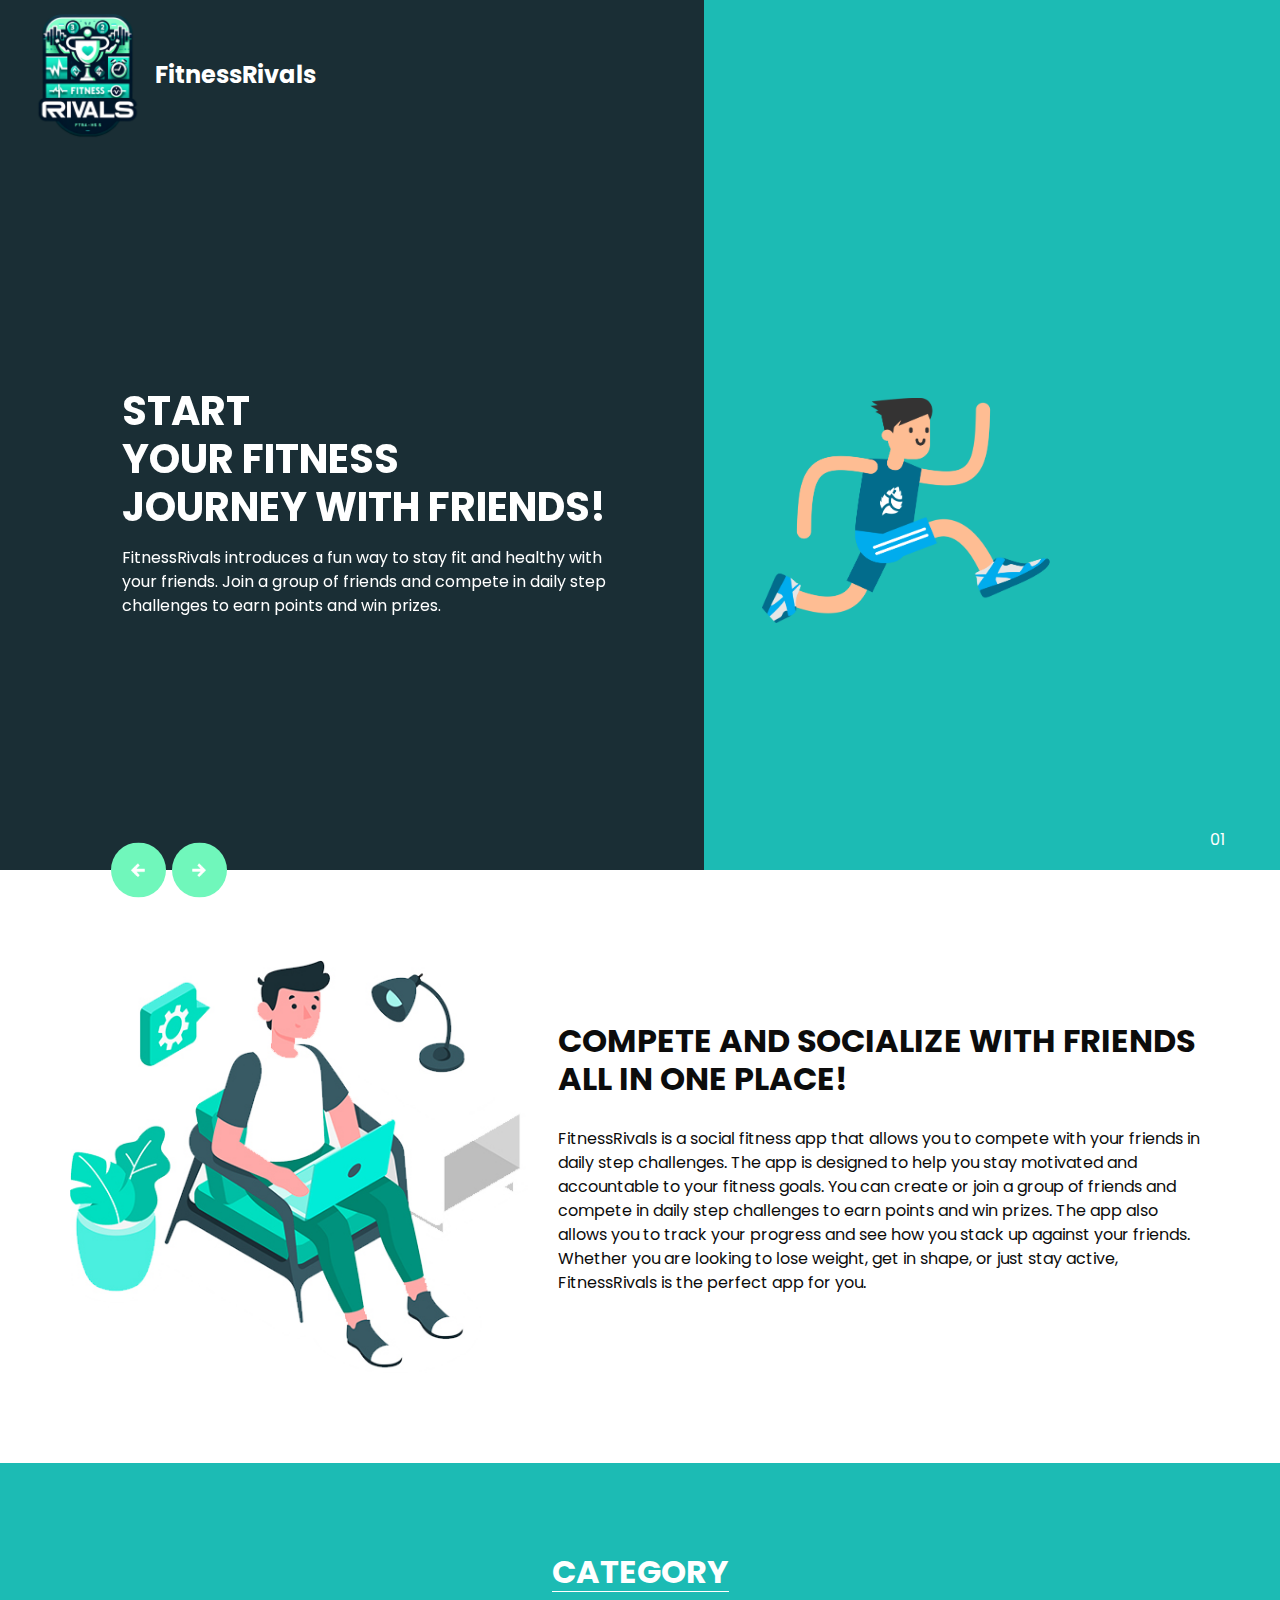
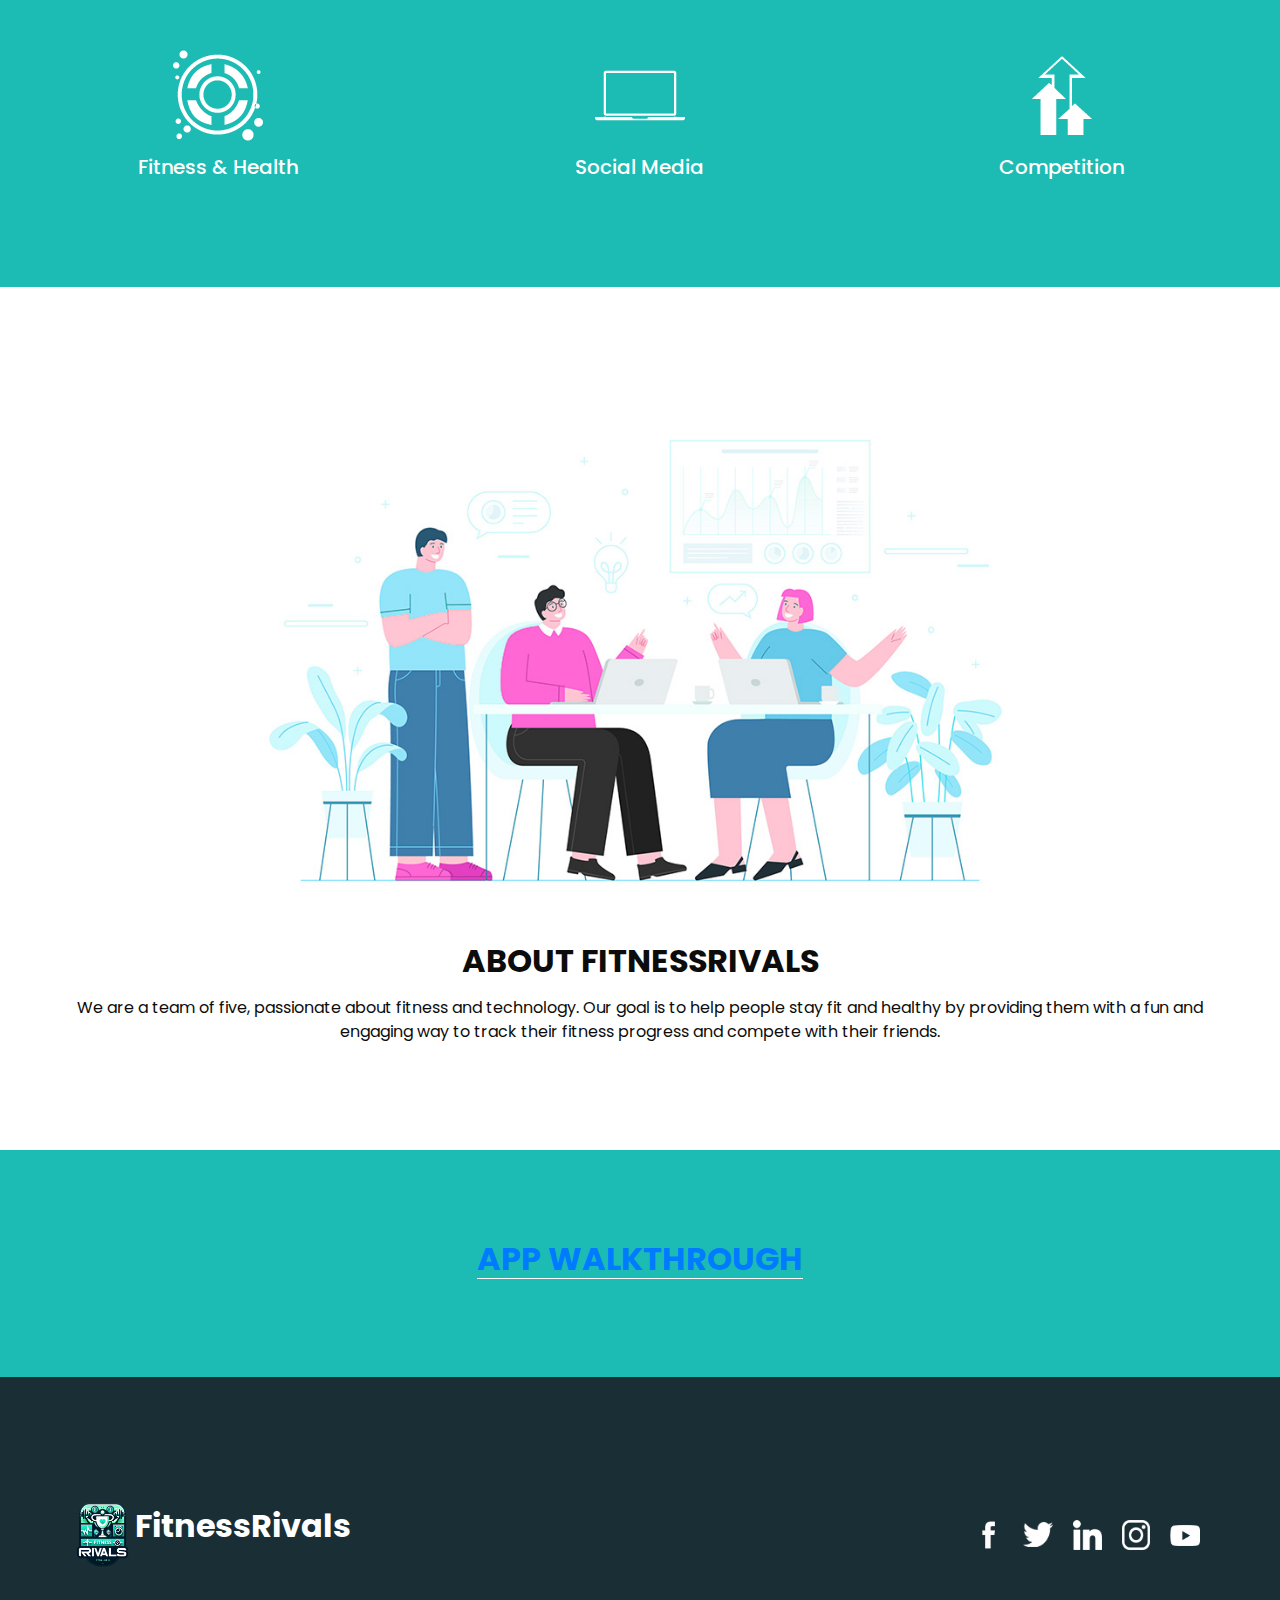
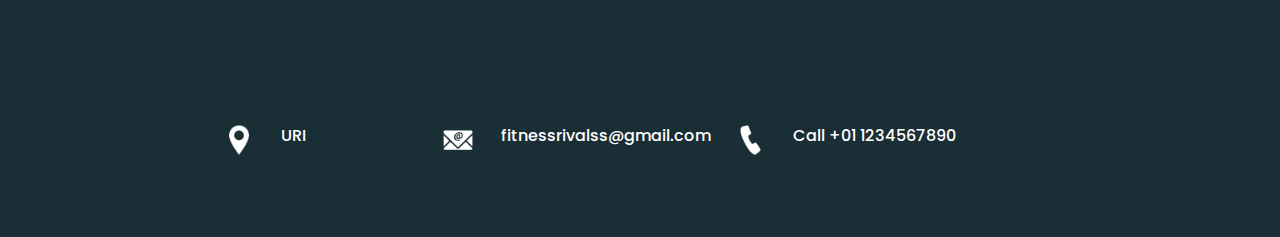
<file: docs/index.html>
<!DOCTYPE html>
<html>

<head>
  <!-- Basic -->
  <meta charset="utf-8" />
  <meta http-equiv="X-UA-Compatible" content="IE=edge" />
  <!-- Mobile Metas -->
  <meta name="viewport" content="width=device-width, initial-scale=1, shrink-to-fit=no" />
  <!-- Site Metas -->
  <meta name="keywords" content="" />
  <meta name="description" content="" />
  <meta name="author" content="" />

  <title>FitnessRivals</title>

  <!-- bootstrap core css -->
  <link rel="stylesheet" type="text/css" href="css/bootstrap.css" />

  <link href="https://fonts.googleapis.com/css?family=Poppins:400,700&display=swap" rel="stylesheet">
  <!-- Custom styles for this template -->
  <link href="css/style.css" rel="stylesheet" />
  <!-- responsive style -->
  <link href="css/responsive.css" rel="stylesheet" />
</head>

<body>
  <div class="hero_area">
    <!-- header section strats -->
    <header class="header_section">
      <div class="container-fluid">
        <nav class="navbar navbar-expand-lg custom_nav-container">
          <a class="navbar-brand" href="index.html">
            <img src="images/logo.png" alt="" />
            <span>
              FitnessRivals
            </span>
          </a>
        </nav>
      </div>
    </header>
    <!-- end header section -->
    <!-- slider section -->
    <section class="slider_section ">
      <div class="carousel_btn-container">
        <a class="carousel-control-prev" href="#carouselExampleIndicators" role="button" data-slide="prev">
          <span class="sr-only">Previous</span>
        </a>
        <a class="carousel-control-next" href="#carouselExampleIndicators" role="button" data-slide="next">
          <span class="sr-only">Next</span>
        </a>
      </div>
      <div id="carouselExampleIndicators" class="carousel slide" data-ride="carousel">
        <ol class="carousel-indicators">
          <li data-target="#carouselExampleIndicators" data-slide-to="0" class="active">01</li>
          <li data-target="#carouselExampleIndicators" data-slide-to="1">02</li>
          <li data-target="#carouselExampleIndicators" data-slide-to="2">03</li>
        </ol>
        <div class="carousel-inner">
          <div class="carousel-item active">
            <div class="container-fluid">
              <div class="row">
                <div class="col-md-5 offset-md-1">
                  <div class="detail-box">
                    <h1>
                      Start <br>
                      Your Fitness <br>
                      Journey With Friends!
                    </h1>
                    <p>
                      FitnessRivals introduces a fun way to stay fit and healthy with your friends. 
                      Join a group of friends and compete in daily step challenges to earn points and win prizes.
                    </p>
                  </div>
                </div>
                <div class="offset-md-1 col-md-4 img-container">
                  <div class="img-box">
                    <img src="images/run.png" alt="">
                  </div>
                </div>
              </div>
            </div>
          </div>

        </div>
      </div>
    </section>
    <!-- end slider section -->
  </div>

  <!-- experience section -->

  <section class="experience_section layout_padding">
    <div class="container">
      <div class="row">
        <div class="col-md-5">
          <div class="img-box">
            <img src="images/experience-img.jpg" alt="">
          </div>
        </div>
        <div class="col-md-7">
          <div class="detail-box">
            <div class="heading_container">
              <h2>
                Compete and Socialize with Friends all in One Place!
              </h2>
            </div>
            <p>
              FitnessRivals is a social fitness app that allows you to compete with your friends in daily step challenges. 
              The app is designed to help you stay motivated and accountable to your fitness goals. 
              You can create or join a group of friends and compete in daily step challenges to earn points and win prizes. 
              The app also allows you to track your progress and see how you stack up against your friends. 
              Whether you are looking to lose weight, get in shape, or just stay active, FitnessRivals is the perfect app for you.
            </p>
          </div>
        </div>

      </div>
    </div>
  </section>

  <!-- end experience section -->

  <!-- category section -->

  <section class="category_section layout_padding">
    <div class="container">
      <div class="heading_container">
        <h2>
          Category
        </h2>
      </div>
      <div class="category_container">
        <div class="box">
          <div class="img-box">
            <img src="images/c1.png" alt="">
          </div>
          <div class="detail-box">
            <h5>
              Fitness & Health
            </h5>
          </div>
        </div>
        <div class="box">
          <div class="img-box">
            <img src="images/c3.png" alt="">
          </div>
          <div class="detail-box">
            <h5>
              Social Media
            </h5>
          </div>
        </div>
        <div class="box">
          <div class="img-box">
            <img src="images/c5.png" alt="">
          </div>
          <div class="detail-box">
            <h5>
              Competition
            </h5>
          </div>
        </div>
      </div>
    </div>
  </section>

  <!-- end category section -->

  <!-- about section -->

  <section class="about_section layout_padding">
    <div class="container">
      <div class="row">
        <div class="col-md-10 col-lg-9 mx-auto">
          <div class="img-box">
            <img src="images/about-img.jpg" alt="">
          </div>
        </div>
      </div>
      <div class="detail-box">
        <h2>
          About FitnessRivals
        </h2>
        <p>
          We are a team of five, passionate about fitness and technology. Our goal is to help people stay fit and healthy by providing them with a fun and engaging way to track their fitness progress and compete with their friends.
        </p>
      </div>
    </div>
  </section>

  <!-- end about section -->

  <!-- Walkthrough section -->

  <section class="category_section layout_padding">
    <div class="container">
      <div class="heading_container">
        <h2>
          <a href="walkthrough.html">App Walkthrough</a>
        </h2>
      </div>
    </div>
  </section>


  <!-- info section -->

  <section class="info_section ">
    <div class="info_container layout_padding-top">
      <div class="container">
        <div class="info_top">
          <div class="info_logo">
            <img src="images/logo.png" alt="" />
            <span>
              FitnessRivals
            </span>
          </div>
          <div class="social_box">
            <a href="#">
              <img src="images/fb.png" alt="">
            </a>
            <a href="#">
              <img src="images/twitter.png" alt="">
            </a>
            <a href="#">
              <img src="images/linkedin.png" alt="">
            </a>
            <a href="#">
              <img src="images/instagram.png" alt="">
            </a>
            <a href="#">
              <img src="images/youtube.png" alt="">
            </a>
          </div>
        </div>
        <div class="row">
          <div class="col-lg-9 col-md-10 mx-auto">
            <div class="info_contact layout_padding2">
              <div class="row">
                <div class="col-md-3">
                  <a href="#" class="link-box">
                    <div class="img-box">
                      <img src="images/location.png" alt="">
                    </div>
                    <div class="detail-box">
                      <h6>
                        URI
                      </h6>
                    </div>
                  </a>
                </div>
                <div class="col-md-4">
                  <a href="#" class="link-box">
                    <div class="img-box">
                      <img src="images/mail.png" alt="">
                    </div>
                    <div class="detail-box">
                      <h6>
                        fitnessrivalss@gmail.com
                      </h6>
                    </div>
                  </a>
                </div>
                <div class="col-md-5">
                  <a href="#" class="link-box">
                    <div class="img-box">
                      <img src="images/call.png" alt="">
                    </div>
                    <div class="detail-box">
                      <h6>
                        Call +01 1234567890
                      </h6>
                    </div>
                  </a>
                </div>
              </div>
            </div>
          </div>
        </div>

      </div>
    </div>
  </section>

  <!-- end info section -->

  <script src="js/jquery-3.4.1.min.js"></script>
  <script src="js/bootstrap.js"></script>
  <script src="js/custom.js"></script>

</body>
</body>
</html>
</file>
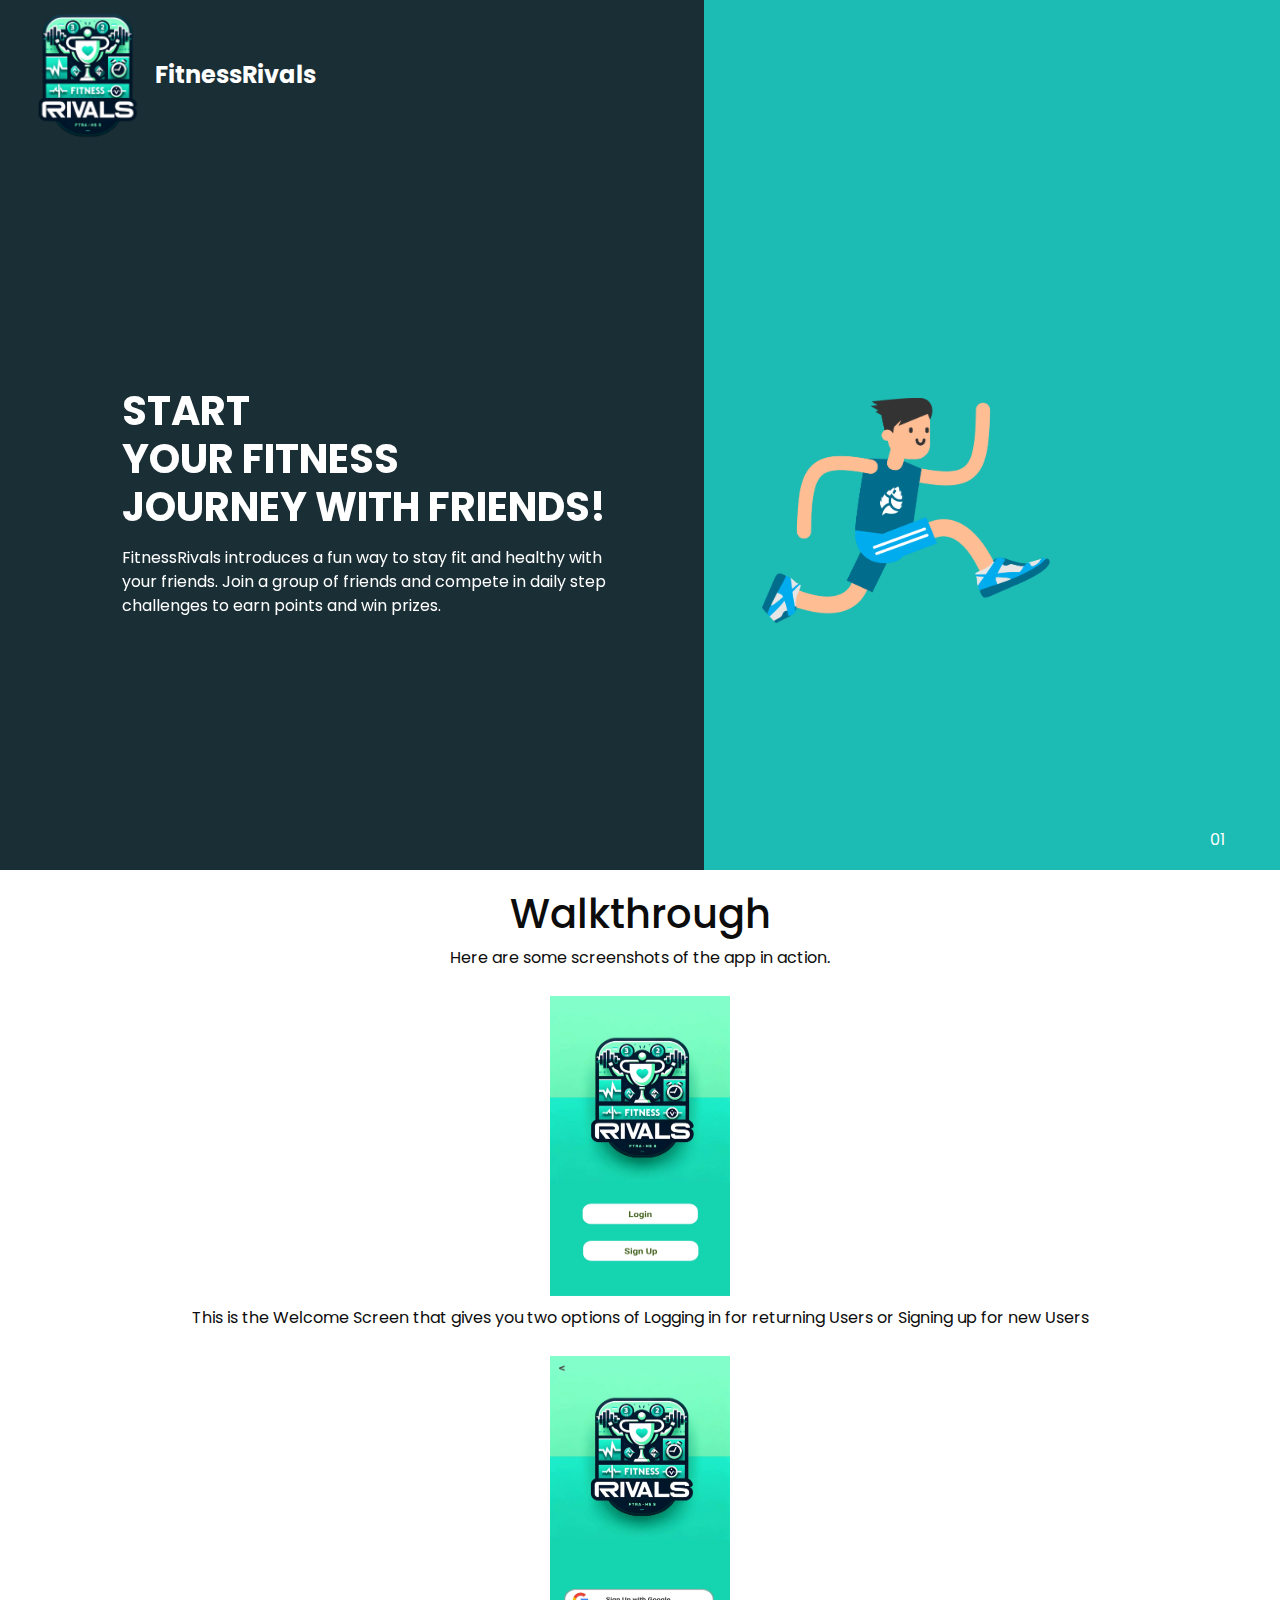
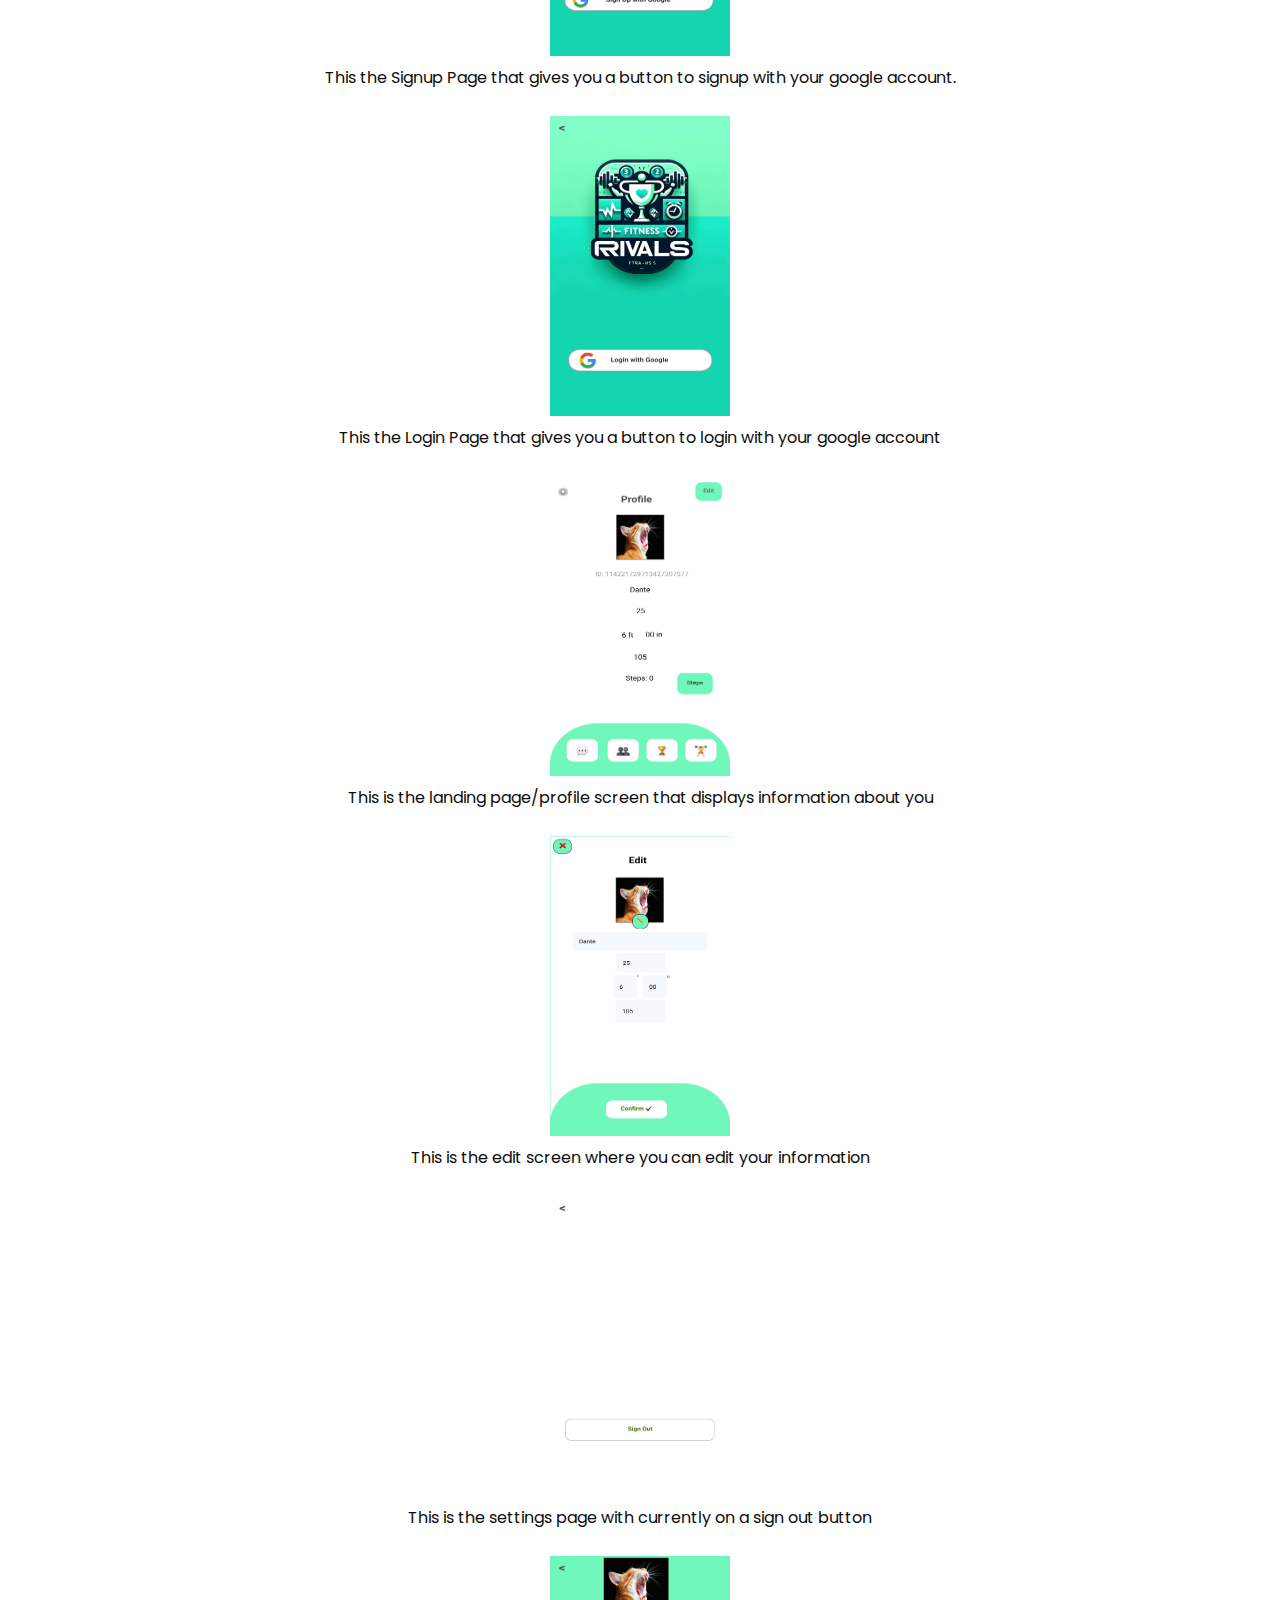
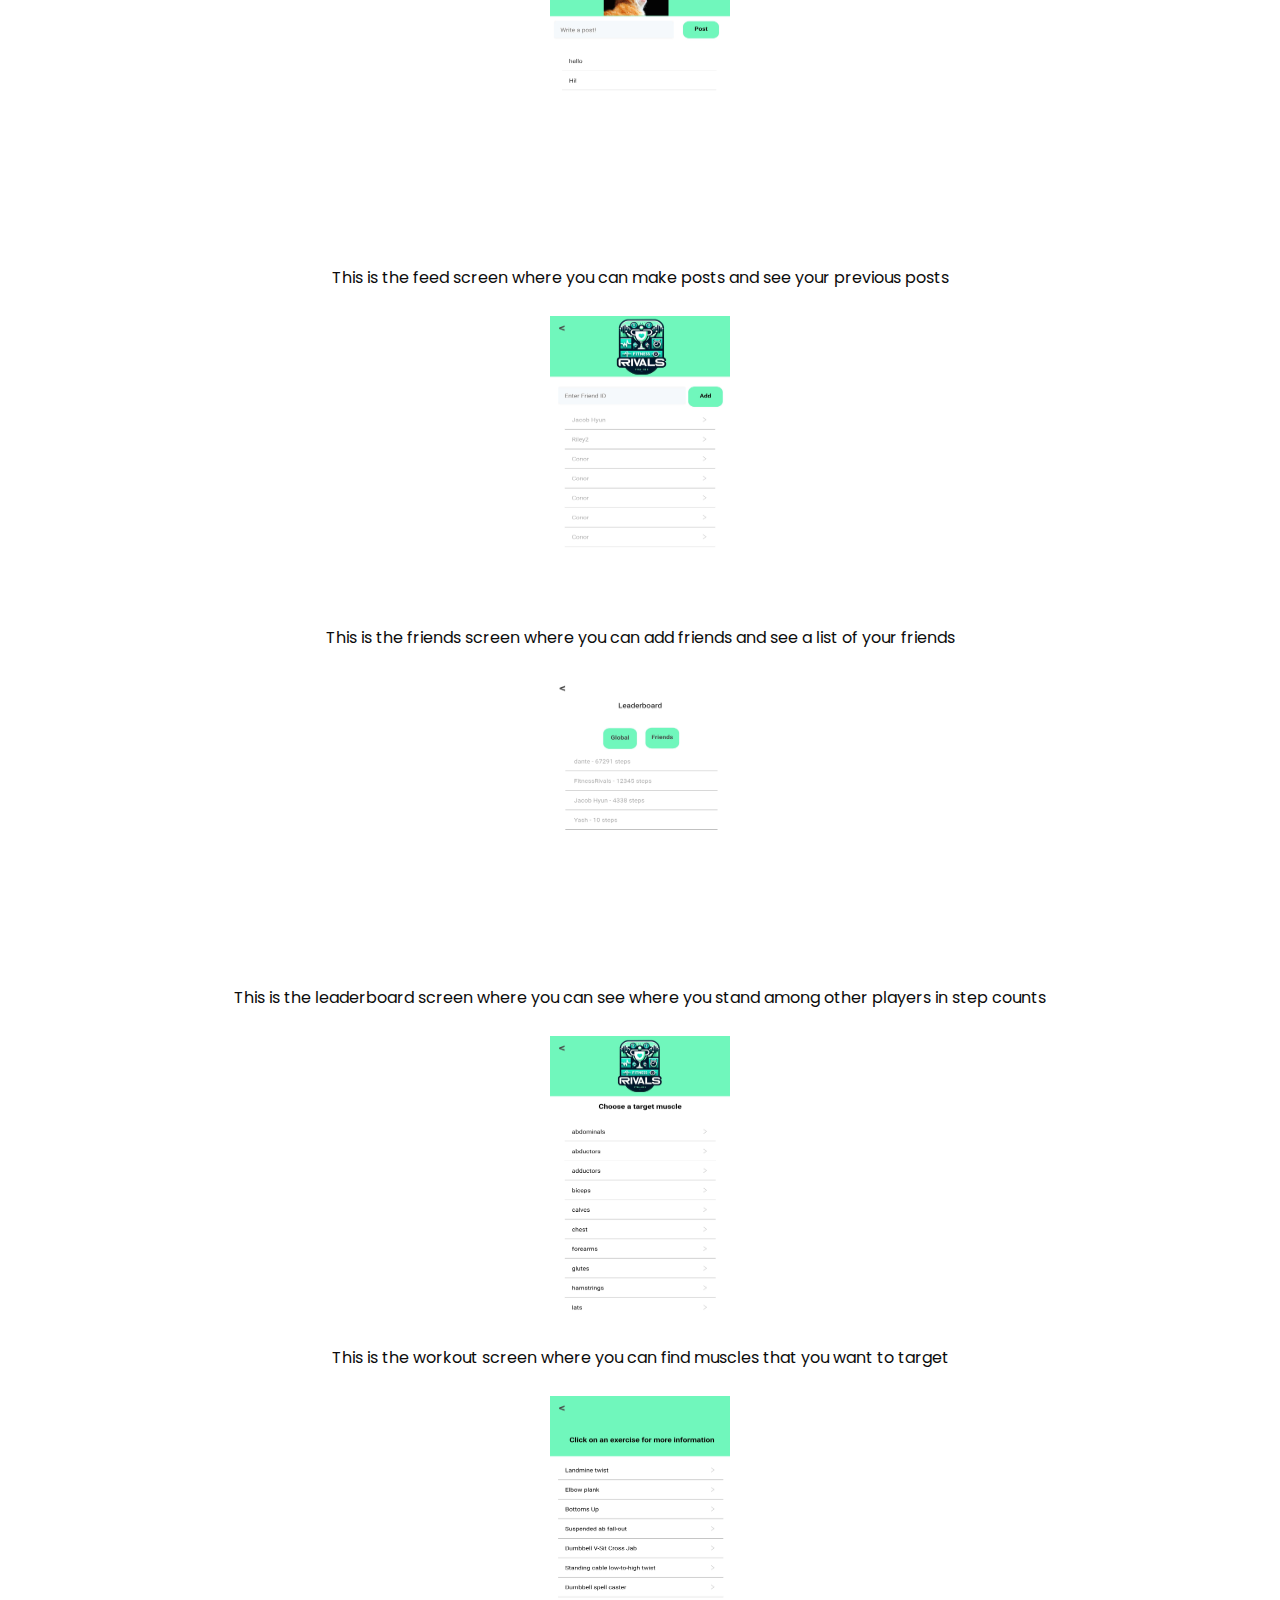
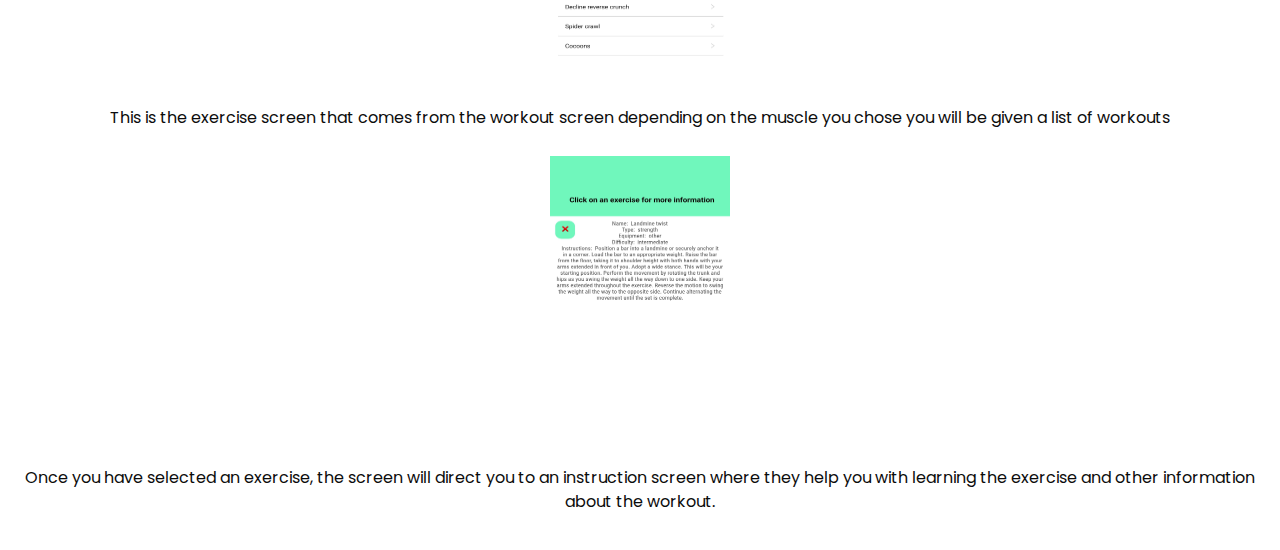
<file: docs/walkthrough.html>
<!DOCTYPE html>
<html>

<head>
  <!-- Basic -->
  <meta charset="utf-8" />
  <meta http-equiv="X-UA-Compatible" content="IE=edge" />
  <!-- Mobile Metas -->
  <meta name="viewport" content="width=device-width, initial-scale=1, shrink-to-fit=no" />
  <!-- Site Metas -->
  <meta name="keywords" content="" />
  <meta name="description" content="" />
  <meta name="author" content="" />

  <title>FitnessRivals</title>

  <!-- bootstrap core css -->
  <link rel="stylesheet" type="text/css" href="css/bootstrap.css" />

  <link href="https://fonts.googleapis.com/css?family=Poppins:400,700&display=swap" rel="stylesheet">
  <!-- Custom styles for this template -->
  <link href="css/style.css" rel="stylesheet" />
  <!-- responsive style -->
  <link href="css/responsive.css" rel="stylesheet" />
</head>

<body>
  <div class="hero_area">
    <!-- header section strats -->
    <header class="header_section">
      <div class="container-fluid" >
        <nav class="navbar navbar-expand-lg custom_nav-container">
          <a class="navbar-brand" href="index.html">
            <img src="images/logo.png" alt="" />
            <span>
              FitnessRivals
            </span>
          </a>
        </nav>
      </div>
    </header>
    <!-- slider section -->
    <section class="slider_section ">
        <div id="carouselExampleIndicators" class="carousel slide" data-ride="carousel">
          <ol class="carousel-indicators">
            <li data-target="#carouselExampleIndicators" data-slide-to="0" class="active">01</li>
            <li data-target="#carouselExampleIndicators" data-slide-to="1">02</li>
            <li data-target="#carouselExampleIndicators" data-slide-to="2">03</li>
          </ol>
          <div class="carousel-inner">
            <div class="carousel-item active">
              <div class="container-fluid">
                <div class="row">
                  <div class="col-md-5 offset-md-1">
                    <div class="detail-box">
                      <h1>
                        Start <br>
                        Your Fitness <br>
                        Journey With Friends!
                      </h1>
                      <p>
                        FitnessRivals introduces a fun way to stay fit and healthy with your friends. 
                        Join a group of friends and compete in daily step challenges to earn points and win prizes.
                      </p>
                    </div>
                  </div>
                  <div class="offset-md-1 col-md-4 img-container">
                    <div class="img-box">
                      <img src="images/run.png" alt="">
                    </div>
                  </div>
                </div>
              </div>
            </div>
  
          </div>
        </div>
      </section>
      <!-- end slider section -->
    </div>
  </div>

    <!-- end header section -->
    <div class="walkthrough" >
        <style>
          .walkthrough {
            padding: 20px;
            text-align: center;
          }
          .walkthrough img {
            margin: 10px;
          }
        </style>
        <h1>Walkthrough</h1>
        <p>Here are some screenshots of the app in action.</p>
        <!-- end header section -->
        <img src="images/ss1.jpg" alt="Screenshot 1" width="180" height="300">
        <p>This is the Welcome Screen that gives you two options of Logging in for returning Users or Signing up for new Users</p>
        <img src="images/ss2.jpg" alt="Screenshot 2" width="180" height="300">
        <p>This the Signup Page that gives you a button to signup with your google account.</p>
        <img src="images/ss3.jpg" alt="Screenshot 3" width="180" height="300">
        <p>This the Login Page that gives you a button to login with your google account</p>
        <img src="images/ss4.jpg" alt="Screenshot 4" width="180" height="300">
        <p>This is the landing page/profile screen that displays information about you</p>
        <img src="images/ss5.jpg" alt="Screenshot 5" width="180" height="300">
        <p>This is the edit screen where you can edit your information</p>
        <img src="images/ss6.jpg" alt="Screenshot 6" width="180" height="300">
        <p>This is the settings page with currently on a sign out button</p>
        <img src="images/ss7.jpg" alt="Screenshot 7" width="180" height="300">
        <p>This is the feed screen where you can make posts and see your previous posts</p>
        <img src="images/ss8.jpg" alt="Screenshot 8" width="180" height="300">
        <p>This is the friends screen where you can add friends and see a list of your friends</p>
        <img src="images/ss9.jpg" alt="Screenshot 9" width="180" height="300">
        <p>This is the leaderboard screen where you can see where you stand among other players in step counts</p>
        <img src="images/ss10.jpg" alt="Screenshot 10" width="180" height="300">
        <p>This is the workout screen where you can find muscles that you want to target</p>
        <img src="images/ss11.jpg" alt="Screenshot 11" width="180" height="300">
        <p>This is the exercise screen that comes from the workout screen depending on the muscle you chose you will be given a list of workouts</p>
        <img src="images/ss12.jpg" alt="Screenshot 12" width="180" height="300">
        <p>Once you have selected an exercise, the screen will direct you to an instruction screen where they help you with learning the exercise and other information about the workout.</p>
    </div>
</body>
</body>
</html>
</file>
<file: docs/css/style.css>
body {
  font-family: 'Poppins', sans-serif;
  color: #0c0c0c;
  background-color: #ffffff;
}

.layout_padding {
  padding-top: 90px;
  padding-bottom: 90px;
}

.layout_padding2 {
  padding: 45px 0;
}

.layout_padding2-top {
  padding-top: 45px;
  padding-bottom: 45px;
}

.layout_padding2-bottom {
  padding-bottom: 45px;
}

.layout_padding-top {
  padding-top: 90px;
}

.layout_padding-bottom {
  padding-bottom: 90px;
}

.heading_container {
  display: -webkit-box;
  display: -ms-flexbox;
  display: flex;
}

.heading_container h2 {
  font-weight: bold;
  text-transform: uppercase;
}

/*header section*/
.hero_area {
  height: calc(100vh - 30px);
  background: -webkit-gradient(linear, left top, right top, color-stop(55%, #1a2e35), color-stop(55%, #1cbbb4));
  background: linear-gradient(to right, #1a2e35 55%, #1cbbb4 55%);
  display: -webkit-box;
  display: -ms-flexbox;
  display: flex;
  -webkit-box-orient: vertical;
  -webkit-box-direction: normal;
      -ms-flex-direction: column;
          flex-direction: column;
  position: relative;
}

.sub_page .hero_area {
  height: auto;
  background: none;
  background-color: #1a2e35;
}

.hero_area.sub_pages {
  height: auto;
}

.header_section {
  overflow-x: hidden;
}

.header_section .container-fluid {
  padding-right: 25px;
  padding-left: 25px;
}

.header_section .nav_container {
  margin: 0 auto;
}

.header_section .user_option {
  display: -webkit-box;
  display: -ms-flexbox;
  display: flex;
  -webkit-box-align: center;
      -ms-flex-align: center;
          align-items: center;
}

.header_section .user_option a {
  display: -webkit-box;
  display: -ms-flexbox;
  display: flex;
  color: #ffffff;
  -webkit-box-align: center;
      -ms-flex-align: center;
          align-items: center;
}

.header_section .user_option a img {
  min-width: 20px;
  height: 20px;
  margin-right: 5px;
}

.custom_nav-container.navbar-expand-lg .navbar-nav .nav-item .nav-link {
  padding: 10px 15px;
  color: #ffffff;
  text-align: center;
}

a,
a:hover,
a:focus {
  text-decoration: none;
}

a:hover,
a:focus {
  color: initial;
}

.btn,
.btn:focus {
  outline: none !important;
  -webkit-box-shadow: none;
          box-shadow: none;
}

.custom_nav-container .nav_search-btn {
  background-image: url(../images/search-icon.png);
  background-size: 17px;
  background-repeat: no-repeat;
  background-position-y: 7px;
  width: 35px;
  height: 35px;
  padding: 0;
  border: none;
}

.custom_nav-container form {
  padding-top: 7px;
}

.navbar-brand {
  margin-right: 5%;
  display: -webkit-box;
  display: -ms-flexbox;
  display: flex;
  -webkit-box-align: center;
      -ms-flex-align: center;
          align-items: center;
}

.navbar-brand img {
  width: 125px;
  margin-right: 5px;
}

.navbar-brand span {
  font-weight: bold;
  color: #ffffff;
  font-size: 24px;
}

.custom_nav-container {
  z-index: 99999;
  padding: 0;
  height: 150px;
}

.custom_nav-container .navbar-toggler {
  outline: none;
}

.custom_nav-container .navbar-toggler .navbar-toggler-icon {
  background-image: url(../images/menu.png);
  background-size: 30px;
  width: 32px;
  height: 32px;
}

.lg_toggl-btn {
  background-color: transparent;
  border: none;
  outline: none;
  width: 56px;
  height: 40px;
  cursor: pointer;
}

.lg_toggl-btn:focus {
  outline: none;
}

.login_btn-container {
  padding-top: 30px;
}

.login_btn-container a {
  color: #1cbbb4;
  text-transform: uppercase;
}

/*end header section*/
/* slider section */
.slider_section {
  -webkit-box-flex: 1;
      -ms-flex: 1;
          flex: 1;
  display: -webkit-box;
  display: -ms-flexbox;
  display: flex;
  -webkit-box-align: center;
      -ms-flex-align: center;
          align-items: center;
  position: relative;
}

.slider_section .row {
  -webkit-box-align: center;
      -ms-flex-align: center;
          align-items: center;
}

.slider_section .row > div {
  position: unset;
}

.slider_section .detail-box h1 {
  color: #ffffff;
  font-weight: bold;
  text-transform: uppercase;
}

.slider_section .detail-box p {
  color: #ffffff;
  margin-top: 15px;
}

.slider_section .detail-box .btn-box {
  display: -webkit-box;
  display: -ms-flexbox;
  display: flex;
  -ms-flex-wrap: wrap;
      flex-wrap: wrap;
  margin: 45px -5px 0 -5px;
}

.slider_section .detail-box .btn-box a {
  text-align: center;
  width: 165px;
  font-size: 15px;
  margin: 5px;
}

.slider_section .detail-box .btn-box .btn-1 {
  display: inline-block;
  padding: 10px 0;
  background-color: #70F7BB;
  color: #0c0c0c;
  -webkit-transition: all 0.3s;
  transition: all 0.3s;
  border: 1px solid transparent;
  border-radius: 0;
}

.slider_section .detail-box .btn-box .btn-1:hover {
  background-color: transparent;
  border-color: #70F7BB;
  color: #70F7BB;
}

.slider_section .detail-box .btn-box .btn-2 {
  display: inline-block;
  padding: 10px 0;
  background-color: #ffffff;
  color: #252525;
  -webkit-transition: all 0.3s;
  transition: all 0.3s;
  border: 1px solid transparent;
  border-radius: 0;
}

.slider_section .detail-box .btn-box .btn-2:hover {
  background-color: transparent;
  border-color: #ffffff;
  color: #ffffff;
}

.slider_section .img-container .img-box img {
  width: 100%;
}

.slider_section #carouselExampleIndicators {
  position: unset;
  width: 100%;
}

.slider_section .carousel_btn-container {
  width: 120px;
  position: absolute;
  bottom: 0;
  display: -webkit-box;
  display: -ms-flexbox;
  display: flex;
  -webkit-box-pack: justify;
      -ms-flex-pack: justify;
          justify-content: space-between;
  left: 8.5%;
  z-index: 999;
  -webkit-transform: translateY(50%);
          transform: translateY(50%);
}

.slider_section .carousel_btn-container .carousel-control-prev,
.slider_section .carousel_btn-container .carousel-control-next {
  position: relative;
  width: 55px;
  height: 55px;
  border: none;
  border-radius: 100%;
  opacity: 1;
  background-repeat: no-repeat;
  background-size: 14px;
  background-position: center;
  background-color: #70F7BB;
  margin: 2px;
}

.slider_section .carousel_btn-container .carousel-control-prev:hover,
.slider_section .carousel_btn-container .carousel-control-next:hover {
  background-color: #1cbbb4;
}

.slider_section .carousel_btn-container .carousel-control-prev {
  background-image: url(../images/prev.png);
}

.slider_section .carousel_btn-container .carousel-control-next {
  background-image: url(../images/next.png);
}

.slider_section ol.carousel-indicators {
  margin: 0;
  width: 75px;
  bottom: 45px;
  left: initial;
  right: 25px;
}

.slider_section ol.carousel-indicators li {
  border-radius: 100%;
  text-indent: 0px;
  text-align: center;
  line-height: 55px;
  color: #ffffff;
  background-color: transparent;
  opacity: 1;
  display: none;
}

.slider_section ol.carousel-indicators li.active {
  display: block;
}

.experience_section .row {
  -webkit-box-align: center;
      -ms-flex-align: center;
          align-items: center;
}

.experience_section .detail-box p {
  margin-top: 20px;
}

.experience_section .detail-box .btn-box {
  display: -webkit-box;
  display: -ms-flexbox;
  display: flex;
  -ms-flex-wrap: wrap;
      flex-wrap: wrap;
  margin: 45px -5px 0 -5px;
}

.experience_section .detail-box .btn-box a {
  text-align: center;
  width: 165px;
  font-size: 15px;
  margin: 5px;
}

.experience_section .detail-box .btn-box .btn-1 {
  display: inline-block;
  padding: 10px 0;
  background-color: #70F7BB;
  color: #0c0c0c;
  -webkit-transition: all 0.3s;
  transition: all 0.3s;
  border: 1px solid transparent;
  border-radius: 0;
}

.experience_section .detail-box .btn-box .btn-1:hover {
  background-color: transparent;
  border-color: #70F7BB;
  color: #0c0c0c;
}

.experience_section .detail-box .btn-box .btn-2 {
  display: inline-block;
  padding: 10px 0;
  background-color: #1a2e35;
  color: #ffffff;
  -webkit-transition: all 0.3s;
  transition: all 0.3s;
  border: 1px solid transparent;
  border-radius: 0;
}

.experience_section .detail-box .btn-box .btn-2:hover {
  background-color: transparent;
  border-color: #1a2e35;
  color: #1a2e35;
}

.experience_section .img-box img {
  width: 100%;
}

.category_section {
  background-color: #1cbbb4;
  color: #ffffff;
  text-align: center;
}

.category_section .heading_container {
  -webkit-box-pack: center;
      -ms-flex-pack: center;
          justify-content: center;
}

.category_section .heading_container h2 {
  border-bottom: 1px solid #ffffff;
}

.category_section .category_container {
  display: -webkit-box;
  display: -ms-flexbox;
  display: flex;
  -ms-flex-wrap: wrap;
      flex-wrap: wrap;
  -webkit-box-pack: justify;
      -ms-flex-pack: justify;
          justify-content: space-between;
  margin-top: 25px;
}

.category_section .category_container .box {
  display: -webkit-box;
  display: -ms-flexbox;
  display: flex;
  -webkit-box-orient: vertical;
  -webkit-box-direction: normal;
      -ms-flex-direction: column;
          flex-direction: column;
  -webkit-box-align: center;
      -ms-flex-align: center;
          align-items: center;
  margin: 10px 0;
  min-width: 130px;
  -ms-flex-preferred-size: 26%;
      flex-basis: 26%;
}

.category_section .category_container .box .img-box {
  width: 120px;
  height: 120px;
  display: -webkit-box;
  display: -ms-flexbox;
  display: flex;
  -webkit-box-pack: center;
      -ms-flex-pack: center;
          justify-content: center;
  -webkit-box-align: center;
      -ms-flex-align: center;
          align-items: center;
}

.about_section {
  text-align: center;
}

.about_section .img-box img {
  width: 100%;
}

.about_section .detail-box h2 {
  font-weight: bold;
  text-transform: uppercase;
}

.about_section .detail-box p {
  margin-top: 15px;
}

.about_section .detail-box a {
  display: inline-block;
  padding: 10px 45px;
  background-color: #70F7BB;
  color: #0c0c0c;
  -webkit-transition: all 0.3s;
  transition: all 0.3s;
  border: 1px solid transparent;
  border-radius: 0;
  margin-top: 25px;
}

.about_section .detail-box a:hover {
  background-color: transparent;
  border-color: #70F7BB;
  color: #0c0c0c;
}

.freelance_section .row {
  -webkit-box-align: center;
      -ms-flex-align: center;
          align-items: center;
}

.freelance_section .tab_container .t-link-box {
  margin: 25px 0;
  display: -webkit-box;
  display: -ms-flexbox;
  display: flex;
  -webkit-box-align: center;
      -ms-flex-align: center;
          align-items: center;
  cursor: pointer;
}

.freelance_section .tab_container .t-link-box .img-box {
  width: 90px;
  height: 90px;
  min-width: 90px;
  min-height: 90px;
  display: -webkit-box;
  display: -ms-flexbox;
  display: flex;
  -webkit-box-pack: center;
      -ms-flex-pack: center;
          justify-content: center;
  -webkit-box-align: center;
      -ms-flex-align: center;
          align-items: center;
  background-color: #1a2e35;
  border-radius: 100%;
  margin-right: 35px;
}

.freelance_section .tab_container .t-link-box .img-box img {
  width: auto;
  height: auto;
  max-width: 45px;
  max-height: 45px;
}

.freelance_section .tab_container .t-link-box .detail-box h5 {
  font-weight: bold;
  color: #ff4f5a;
}

.freelance_section .tab_container .t-link-box .detail-box h3 {
  font-weight: bold;
  color: #252525;
}

.freelance_section .tab_container .t-link-box[aria-expanded="true"] .img-box, .freelance_section .tab_container .t-link-box:hover .img-box {
  background-color: #1cbbb4;
}

.freelance_section .img-box img {
  width: 100%;
}

.client_section .heading_container {
  -webkit-box-pack: center;
      -ms-flex-pack: center;
          justify-content: center;
  margin-bottom: 25px;
}

.client_section .detail-box {
  text-align: center;
  margin: 25px 35px;
  padding: 45px 65px 35px 65px;
  -webkit-box-shadow: 0px 0px 20px 0 rgba(0, 0, 0, 0.2);
          box-shadow: 0px 0px 20px 0 rgba(0, 0, 0, 0.2);
}

.client_section .detail-box h4 {
  font-weight: bold;
}

.client_section .detail-box p {
  margin-top: 15px;
  margin-bottom: 25px;
}

.client_section .carousel-control-prev,
.client_section .carousel-control-next {
  top: 50%;
  width: 65px;
  height: 65px;
  border: none;
  border-radius: 100%;
  opacity: 1;
  background-repeat: no-repeat;
  background-size: 10px;
  background-position: center;
  background-color: #1a2e35;
  margin: 2px;
  -webkit-transform: translateY(-50%);
          transform: translateY(-50%);
}

.client_section .carousel-control-prev {
  background-image: url(../images/prev-angle.png);
}

.client_section .carousel-control-next {
  background-image: url(../images/next-angle.png);
}

/* info section */
.info_section {
  position: relative;
  background-color: #1a2e35;
  color: #ffffff;
}

.info_section .heading_container {
  margin-bottom: 45px;
}

.info_section h5 {
  text-transform: uppercase;
  font-weight: bold;
  margin-bottom: 20px;
}

.info_section .info_top {
  display: -webkit-box;
  display: -ms-flexbox;
  display: flex;
  -webkit-box-align: center;
      -ms-flex-align: center;
          align-items: center;
  -webkit-box-pack: justify;
      -ms-flex-pack: justify;
          justify-content: space-between;
  margin-top: 35px;
  margin-bottom: 75px;
}

.info_section .info_top .info_logo {
  display: -webkit-box;
  display: -ms-flexbox;
  display: flex;
}

.info_section .info_top .info_logo img {
  width: 65px;
}

.info_section .info_top .info_logo span {
  color: #ffffff;
  font-weight: bold;
  font-size: 32px;
}

.info_section .info_top .social_box {
  display: -webkit-box;
  display: -ms-flexbox;
  display: flex;
  -webkit-box-align: center;
      -ms-flex-align: center;
          align-items: center;
}

.info_section .info_top .social_box a {
  margin: 0 10px;
}

.info_section .info_top .social_box a img {
  width: auto;
  height: auto;
  max-width: 30px;
  max-height: 30px;
}

.info_section a {
  text-transform: none;
}

.info_section ul {
  padding: 0;
}

.info_section ul li {
  list-style-type: none;
  margin: 3px 0;
}

.info_section ul li a {
  color: #ffffff;
}

.info_section .info_link-box {
  display: -webkit-box;
  display: -ms-flexbox;
  display: flex;
  -webkit-box-orient: vertical;
  -webkit-box-direction: normal;
      -ms-flex-direction: column;
          flex-direction: column;
}

.info_section .info_form form input {
  outline: none;
  width: 100%;
  padding: 7px 10px;
}

.info_section .info_form form button {
  display: inline-block;
  padding: 8px 40px;
  background-color: #70F7BB;
  color: #0c0c0c;
  -webkit-transition: all 0.3s;
  transition: all 0.3s;
  border: 1px solid transparent;
  border-radius: 0;
  border: 1.5px solid #ffffff;
  margin-top: 15px;
  text-transform: uppercase;
  font-size: 15px;
}

.info_section .info_form form button:hover {
  background-color: transparent;
  border-color: #70F7BB;
  color: #70F7BB;
}

.info_section .info_contact .link-box {
  display: -webkit-box;
  display: -ms-flexbox;
  display: flex;
  -webkit-box-align: center;
      -ms-flex-align: center;
          align-items: center;
  margin: 30px 0;
  color: #ffffff;
}

.info_section .info_contact .link-box .img-box {
  display: -webkit-box;
  display: -ms-flexbox;
  display: flex;
  -webkit-box-pack: center;
      -ms-flex-pack: center;
          justify-content: center;
  -webkit-box-align: center;
      -ms-flex-align: center;
          align-items: center;
  min-width: 45px;
  min-height: 45px;
  margin-right: 20px;
}

.info_section .info_contact .link-box .img-box img {
  width: auto;
  height: auto;
  max-width: 30px;
  max-height: 30px;
}

/* end info section */
/* footer section*/
.footer_section {
  display: -webkit-box;
  display: -ms-flexbox;
  display: flex;
  -webkit-box-orient: vertical;
  -webkit-box-direction: normal;
      -ms-flex-direction: column;
          flex-direction: column;
  -webkit-box-pack: center;
      -ms-flex-pack: center;
          justify-content: center;
  background-color: #fdfeff;
}

.footer_section p {
  color: #171717;
  margin: 0;
  padding: 25px 0 20px 0;
  margin: 0 auto;
  text-align: center;
}

.footer_section a {
  color: #171717;
}

/* end footer section*/
#navbarSupportedContent {
  -webkit-transform: translateX(100vw);
          transform: translateX(100vw);
  opacity: 0;
  -webkit-transition: all 0.3s ease-in;
  transition: all 0.3s ease-in;
  -webkit-box-pack: justify;
      -ms-flex-pack: justify;
          justify-content: space-between;
  -webkit-box-align: center;
      -ms-flex-align: center;
          align-items: center;
}

#navbarSupportedContent.lg_nav-toggle {
  -webkit-transform: translateX(0);
          transform: translateX(0);
  opacity: 1;
}

.custom_menu-btn button {
  margin-top: 12px;
  outline: none;
  border: none;
  background-color: transparent;
}

.custom_menu-btn button span {
  display: block;
  width: 34px;
  height: 4px;
  background-color: #fff;
  margin: 7px 0;
  -webkit-transition: all 0.3s;
  transition: all 0.3s;
  border-radius: 10px;
}

.custom_menu-btn .s-2 {
  -webkit-transition: all 0.1s;
  transition: all 0.1s;
  width: 17px;
  margin-left: auto;
}

.menu_btn-style button .s-1 {
  -webkit-transform: rotate(45deg) translate(8px, 8px);
          transform: rotate(45deg) translate(8px, 8px);
}

.menu_btn-style button .s-2 {
  -webkit-transform: translateX(100px);
          transform: translateX(100px);
}

.menu_btn-style button .s-3 {
  -webkit-transform: rotate(-45deg) translate(8px, -8px);
          transform: rotate(-45deg) translate(8px, -8px);
}
/*# sourceMappingURL=style.css.map */
</file>
<file: docs/css/responsive.css>
@media (max-width: 1120px) {}

@media (max-width: 992px) {
  .hero_area {
    height: auto;
  }

  #navbarSupportedContent {
    opacity: 1;
    transform: none;
    margin-top: 15px;
  }


  .navbar-toggler {
    padding: 0.25rem 0;
  }


  .header_section .user_option {
    display: none;
  }

  .custom_menu-btn {
    display: none;
  }

  .navbar-nav {
    align-items: center;
  }

  .custom_nav-container .navbar-toggler {
    margin-left: auto;
  }

  .custom_nav-container {
    padding: 15px 0;
    height: auto;
  }

  .slider_section {
    padding-top: 45px;
    padding-bottom: 120px;
  }

  .info_section .info_contact .link-box .img-box {
    margin-right: 8px;
  }

}

@media (max-width: 767px) {
  .hero_area {
    background: none;
    background-color: #1a2e35;
    /* background: linear-gradient(to bottom, #1a2e35 40%, #1cbbb4 40%); */
  }

  .slider_section {
    text-align: center;
    padding-bottom: 0;
  }

  .slider_section .detail-box {
    margin-bottom: 75px;
  }

  .slider_section .detail-box .btn-box {
    justify-content: center;
  }


  .img-container {
    padding: 0;
  }

  .slider_section .img-container .img-box {

    padding: 45px 0;
    background-color: #1cbbb4;
  }

  .experience_section .img-box {

    margin-bottom: 45px;

  }

  .category_section .category_container .box {
    flex-basis: 34%;
  }

  .client_section .detail-box {
    margin: 25px;
    padding: 45px 25px 35px 25px;
  }

  .client_section .carousel-control-prev,
  .client_section .carousel-control-next {
    top: 92%;
  }

  .info_section .info_top {

    flex-direction: column;

  }

  .info_section .info_top .social_box {
    margin-top: 35px;
  }

  .info_section .row>div {

    display: flex;
    flex-direction: column;
    align-items: center;
    text-align: center;
    margin-bottom: 25px;

  }

  .info_section .info_contact .link-box {
    margin: 0;
  }



}

@media (max-width: 576px) {
  .category_section .category_container {
    justify-content: center;
  }

  .category_section .category_container .box {
    flex-basis: 52%;
  }
}

@media (max-width: 480px) {}

@media (max-width: 420px) {
  .client_section .detail-box {
    margin: 25px 5px;
    box-shadow: 0px 0px 2px 0 rgba(0, 0, 0, 0.2);
  }

  .slider_section .carousel_btn-container {

    width: 100px;
  }

  .slider_section .carousel_btn-container .carousel-control-prev,
  .slider_section .carousel_btn-container .carousel-control-next {
    width: 45px;
    height: 45px;
    background-size: 12px;
  }

  .slider_section ol.carousel-indicators {
    right: 0;
  }

  .client_section .carousel-control-prev,
  .client_section .carousel-control-next {

    top: 95%;

  }


  .client_section .carousel-control-prev,
  .client_section .carousel-control-next {
    width: 50px;
    height: 50px;
    background-size: 8px;
  }

  .freelance_section .tab_container .t-link-box .detail-box h3 {
    font-size: 22px;
  }
}

@media (max-width: 360px) {}

@media (min-width: 1200px) {
  .container {
    max-width: 1170px;
  }
}
</file>
